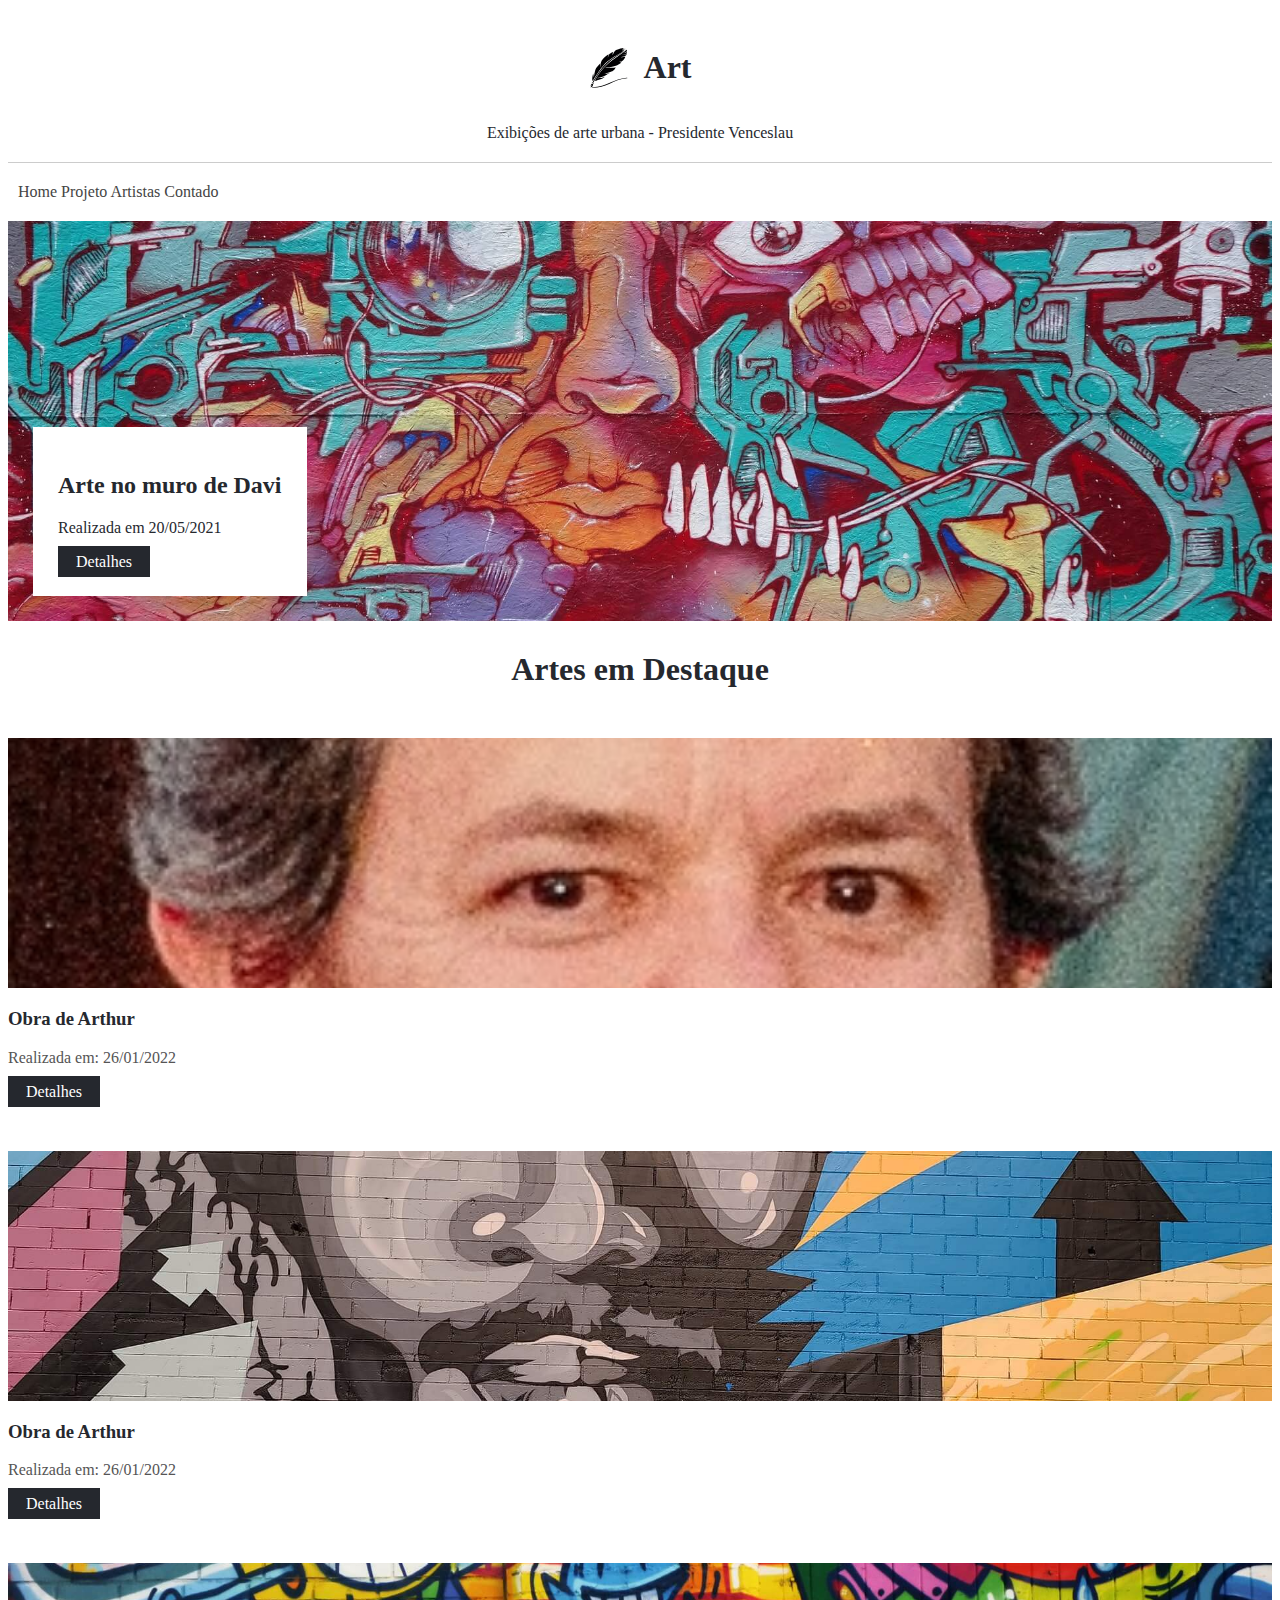
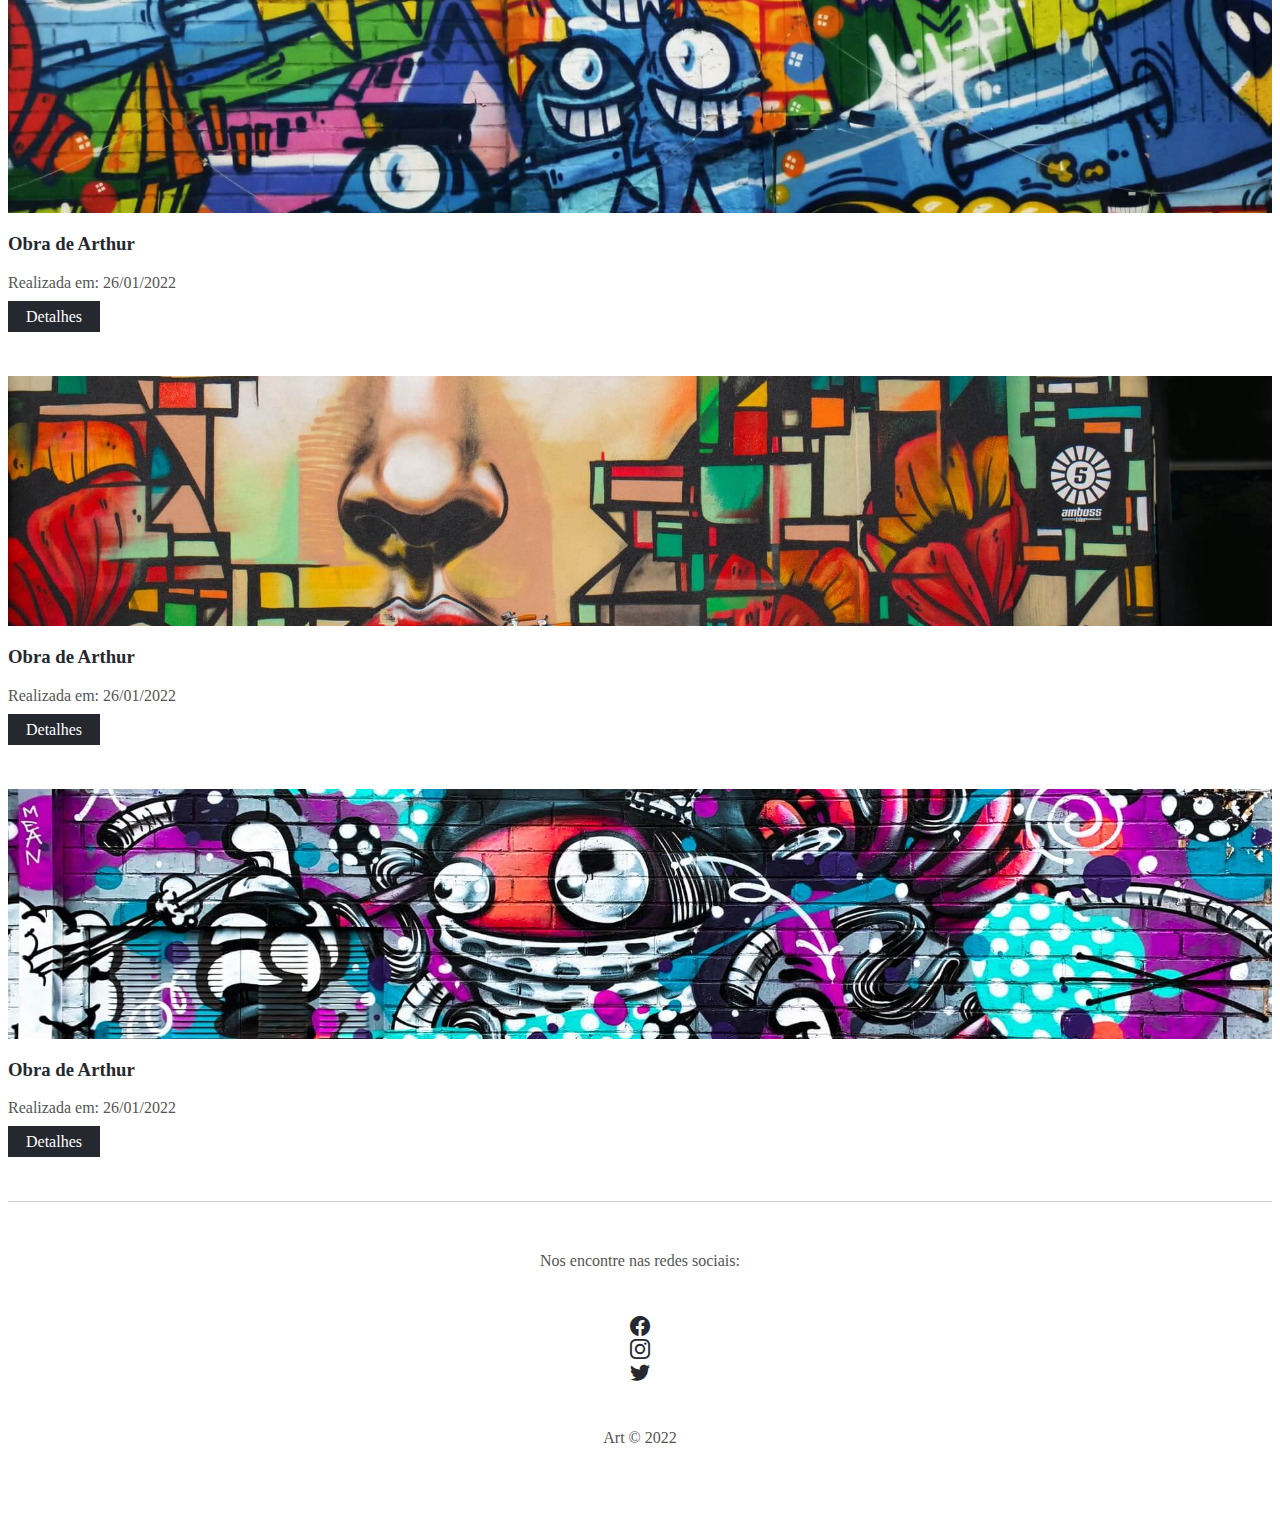
<file: arte/index.html>
<!DOCTYPE html>
<html lang="en">
<head>
    <meta charset="UTF-8">
    <meta http-equiv="X-UA-Compatible" content="IE=edge">
    <meta name="viewport" content="width=device-width, initial-scale=1.0">
    <title>Arte</title>
    <link rel="shortcut icon" href="img/favicon.ico" type="image/x-icon">
    <!-- CSS Bootstrap -->
    <link href="https://cdn.jsdelivr.net/npm/bootstrap@5.2.3/dist/css/bootstrap.min.css" rel="stylesheet" integrity="sha384-rbsA2VBKQhggwzxH7pPCaAqO46MgnOM80zW1RWuH61DGLwZJEdK2Kadq2F9CUG65" crossorigin="anonymous">
    <!-- Bootstrap Icon -->
    <link rel="stylesheet" href="https://cdn.jsdelivr.net/npm/bootstrap-icons@1.10.2/font/bootstrap-icons.css">
    <!-- CSS do Arte -->
    <link rel="stylesheet" href="css/styles.css">
    <title>Artes</title>
</head>
<body>
    <!-- HEADER -->
    <div class="container-fluid">
        <header class="row" id="header">
            <div id="logo-container">
                <img id="logo" src="img/art_logo.svg" alt="Arte" >
                <h1>Art</h1>
            </div>
            <p>Exibições de arte urbana - Presidente Venceslau</p>
        </header>
        <nav id="navbar" class="container">
           <div class="row justify-content-center">
            <a href="#">Home</a>
            <a href="#">Projeto</a>
            <a href="#">Artistas</a>
            <a href="#">Contado</a>
           </div>
        </nav>
    </div>
    <!-- MAIN IMAGE -->
    <div class="container" id="main-image-container">
        <div class="main-image center-image">
            <div class="main-image-info">
                <h2>Arte no muro de Davi</h2>
                <p class="secundary-color">Realizada em 20/05/2021</p>
                <a class="btn" href="#" >Detalhes</a>
            </div>
        </div>
    </div>
    <!--GALLERY -->
    <div class="container" id="gallery-container">
      <div class="col-12">
        <h1>Artes em Destaque</h1>
      </div> 
      <div class="row gx-md-5">
        <div class="col-12 col-md-6">
            <div class="small-image-container center-image" id="img-2"></div>
            <h3>Obra de Arthur</h3>
            <p class="secondary-color">Realizada em: 26/01/2022</p>
            <a href="#" class="btn">Detalhes</a>
        </div>
        <div class="col-12 col-md-6">
            <div class="small-image-container center-image" id="img-3"></div>
            <h3>Obra de Arthur</h3>
            <p class="secondary-color">Realizada em: 26/01/2022</p>
            <a class="btn" href="#">Detalhes</a>
        </div>
        <div class="col-12 col-md-6">
            <div class="small-image-container center-image" id="img-4"></div>
            <h3>Obra de Arthur</h3>
            <p class="secondary-color">Realizada em: 26/01/2022</p>
            <a href="#" class="btn">Detalhes</a>
        </div>
        <div class="col-12 col-md-6">
            <div class="small-image-container center-image" id="img-5"></div>
            <h3>Obra de Arthur</h3>
            <p class="secondary-color">Realizada em: 26/01/2022</p>
            <a href="#" class="btn">Detalhes</a>
        </div>
        <div class="col-12 col-md-6">
            <div class="small-image-container center-image" id="img-6"></div>
            <h3>Obra de Arthur</h3>
            <p class="secondary-color">Realizada em: 26/01/2022</p>
            <a href="#" class="btn">Detalhes</a>
        </div>
      </div>
    </div>
    <!-- FOOTER -->
    <footer class="container">
        <p class="secondary-color">Nos encontre nas redes sociais:</p>
            <div class="row justify-content-center" id="social-icons-container">
                <div class="col-1">
                  <a href="#"><i class="bi bi-facebook secundary-color"></i></a>
                </div>
                <div class="col-1">
                    <a href="#"><i class="bi bi-instagram secundary-color"></i></a>
                  </div>
                  <div class="col-1">
                    <a href="#"><i class="bi bi-twitter secundary-color"></i></a>
                  </div>
            </div>
            <p class="secondary-color">Art &copy; 2022</p>
    </footer>
</body>
</html>
</file>
<file: arte/css/styles.css>
/* ESTILOS GERAIS */
* {
    color: #25282e;
}

a, i {
transition:  .5s;
text-decoration: none;
}

.secondary-color {
    color: #555;
}

.center-image {
    background-size: cover;
    background-position: center;
}

.btn {
    text-decoration: none;
    background-color: #25282e;
    color: #fff;
    padding: 7px 18px;
    border-radius: 0;
}

.btn:hover{
    background-color: #333;
    color: #fff;

}

/*  HEADER */

#header {
    text-align: center;
    padding: 20px;
    border-bottom: 1px solid #ccc;

}

#header p {
    margin-bottom: 0;
}

#logo-container {
   display: flex;
   justify-content: center; 
}

#logo {
    width: 40px;
    margin-right: 15px;
}

/* NAVBAR */

#navbar {
    padding: 10px;
    margin: 10px auto;
}

#navbar a {
    width: 80px;
    color: #444;
}

#navbar a:hover {
    color: #c1b696;
}

/* MAIN IMAGE */

.main-image {
    height: 400px;
    background-image: url('../img/g_1.jpg');
    margin-bottom: 30px;
    position: relative;
}

.main-image-info {
    background-color:  #fff;
    padding: 25px;
    position: absolute;
    left: 25px;
    bottom: 25px;
}

/* GALLERY */
#img-2 {
    background-image: url('../img/g_2.jpg');
  }
  
  #img-3 {
    background-image: url('../img/g_3.jpg');
  }
  
  #img-4 {
    background-image: url('../img/g_4.jpg');
  }
  
  #img-5 {
    background-image: url('../img/g_5.jpg');
  }
  
  #img-6 {
    background-image: url('../img/g_6.jpg');
  }
  
  #gallery-container h1 {
    text-align: center;
  }
  
  #gallery-container h1,
  #gallery-container .col-md-6,
  #gallery-container .col-xs-12 {
   margin-bottom: 50px;
  }
  
  .small-image-container {
    height: 250px;
    margin-bottom: 20px;
  }

 /* FOOTER */
footer {
    border-top: 1px solid #CCC; /*Borda no topo*/
    height: 250px;
    padding: 30px;
  }
  
  footer i {
    font-size: 20px;
  }
  
  #social-icons-container {
    padding: 25px;
  }
  

#social-icons-container div {
    text-align: center;
  }
  
  footer p {
    text-align: center;
    margin: 20px;
  }
  
  a:hover i {
    color: #c1b696;
  }
</file>
